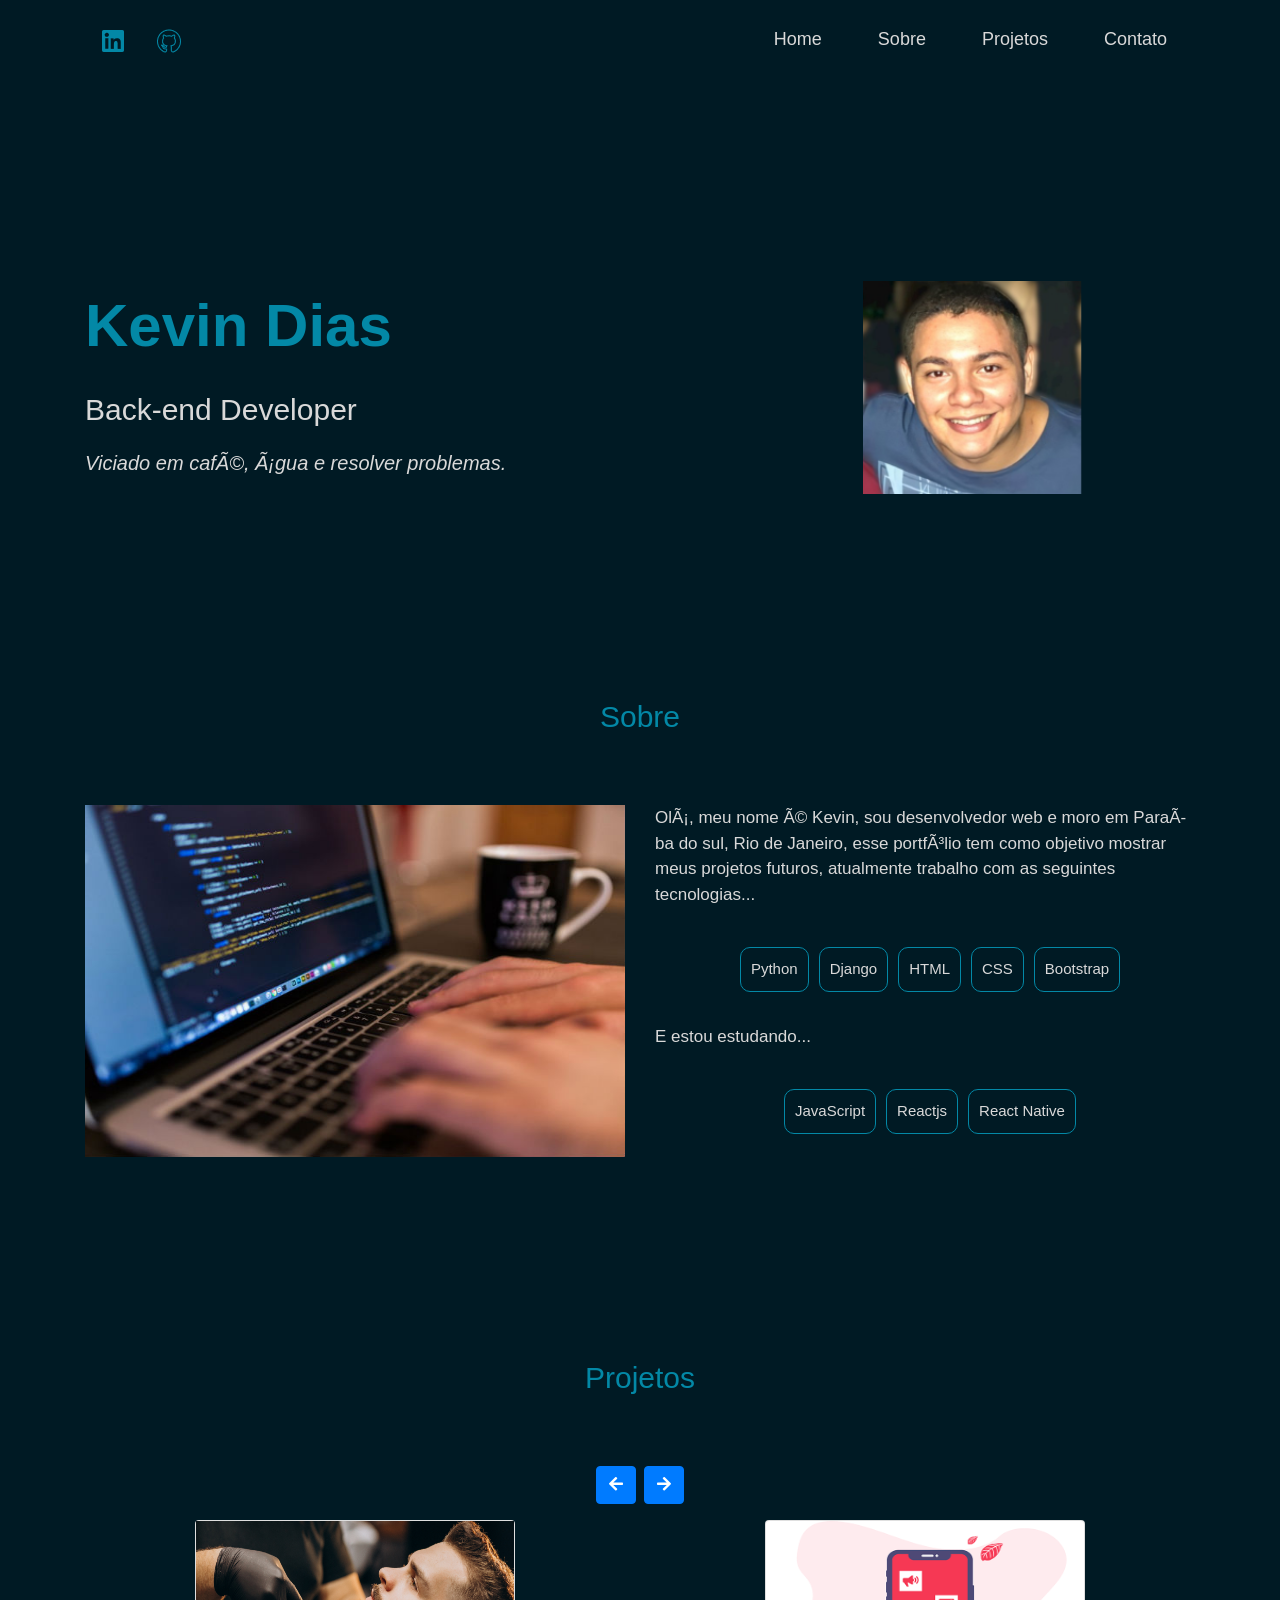
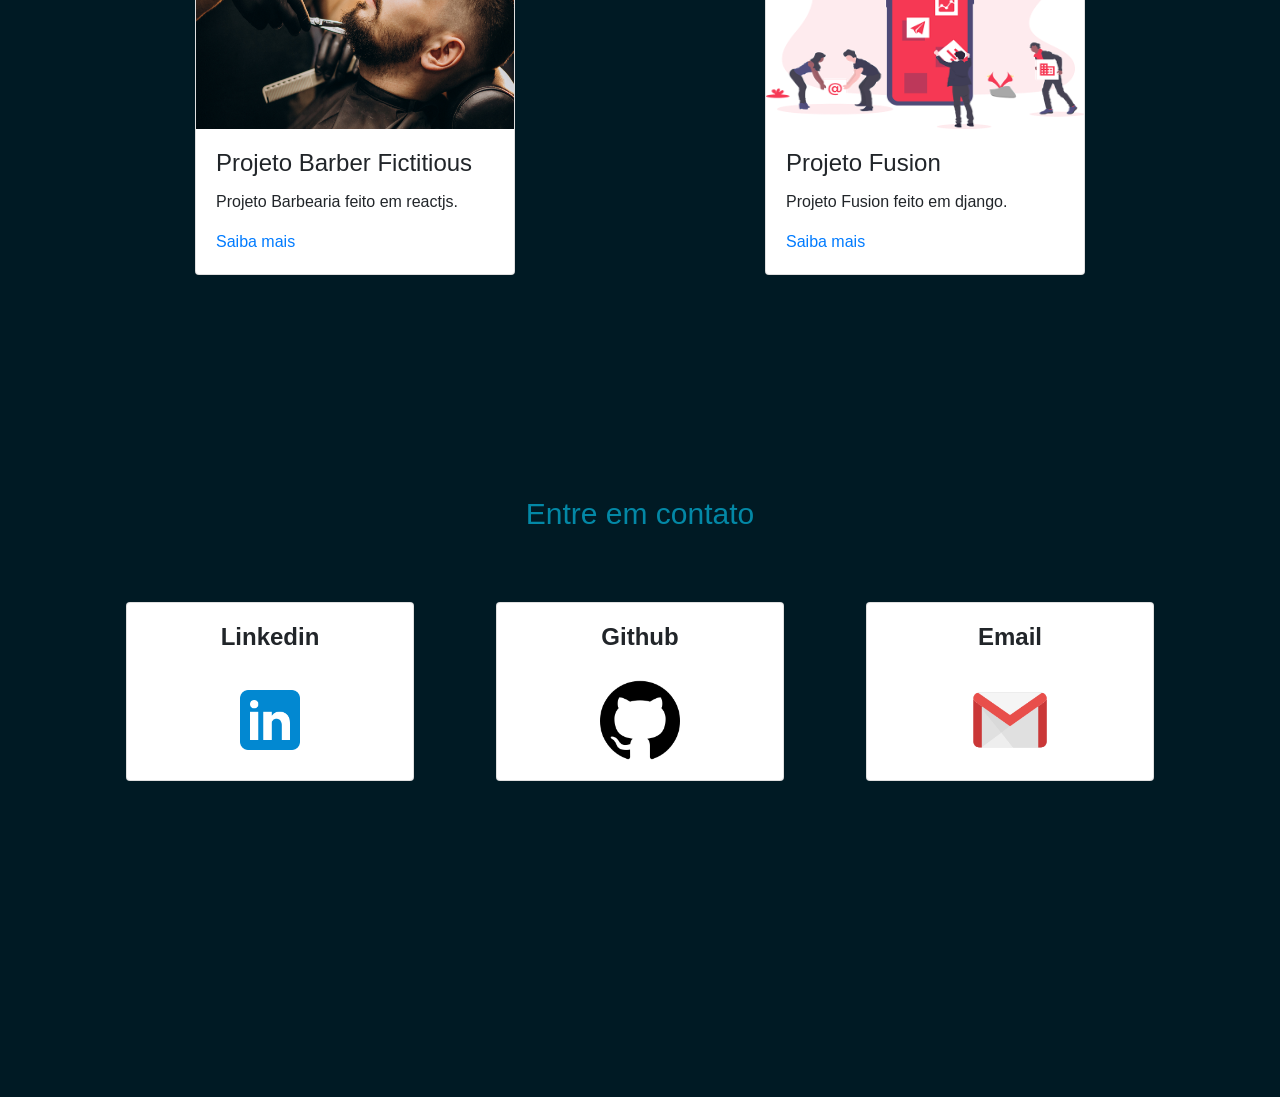
<file: index.html>
<!doctype html>
<html lang="en">
<head>
    <meta name="viewport" content="width=device-width, initial-scale=1">
    <link rel="stylesheet" href="https://stackpath.bootstrapcdn.com/bootstrap/4.1.3/css/bootstrap.min.css">
    <link rel="stylesheet" href="https://use.fontawesome.com/releases/v5.8.1/css/all.css" integrity="sha384-50oBUHEmvpQ+1lW4y57PTFmhCaXp0ML5d60M1M7uH2+nqUivzIebhndOJK28anvf" crossorigin="anonymous">
    <link rel="stylesheet" href="page.css">
</head>

<body>
    <nav class="navbar sticky-top navbar-expand-lg">
        <div class="container">
            <div class="icons">
                <a href="https://www.linkedin.com/in/kevin-dias-8b2a86203" target="_blank"><img src="icons/linkedin.png" alt=""></a>
                <a href="https://www.github.com/kevinidias" target="_blank"><img src="icons/github.png" alt=""></a>
            </div>
            <button class="navbar-toggler" type="button" data-toggle="collapse" data-target="#navbarSupportedContent" aria-controls="navbarSupportedContent" aria-expanded="false" aria-label="Toggle navigation">
            <i class="fas fa-bars"></i>
            </button>

            <div class="collapse navbar-collapse" id="navbarSupportedContent">
                <ul class="navbar-nav mr-auto w-100 justify-content-end">
                    <li class="nav-item active">
                        <a class="nav-link link-hover" href="#">Home <span class="sr-only">(current)</span></a>
                    </li>
                    <li class="nav-item">
                        <a class="nav-link link-hover" href="#about">Sobre</a>
                    <li class="nav-item">
                        <a class="nav-link link-hover" href="#projects">Projetos</a>
                    <li class="nav-item">
                        <a class="nav-link link-hover" href="#contact">Contato</a>
                    </li>
                </ul>
            </div>
        </div>
    </nav>
    <section class="header_content">
        <div class="container">
            <div class="row justify-content-center">
                <div class="col-md-7 d-flex flex-column">
                    <p class="p_nome">Kevin Dias</p>
                    <p class="p_cargo">Back-end Developer</p>
                    <p class="p_frase">Viciado em café, água e resolver problemas.</p>
                </div>
                <div class="col-md-5 d-flex justify-content-center">
                    <img src="icons/kevin 1.png" alt="" class="kevinpng">
                </div>
            </div>
        </div>
    </section>

    <section class="about" id="about">
        <div class="container">
            <p class="p_sobre text-center">Sobre</p>
            <div class="row">
                <div class="col-md-6 pb-5">
                    <img src="icons/programacao.jpg" alt="" class="programacaojpg">
                </div>
                <div class="col-md-6 pb-5">
                    <div class="row">
                        <div class="col-md-12 d-flex flex-column">
                            <p class="p_sobre_frase">Olá, meu nome é Kevin, sou desenvolvedor web e moro em Paraíba do sul, Rio de Janeiro, esse portfólio tem como objetivo mostrar meus projetos futuros, atualmente trabalho com as seguintes tecnologias... </p>
                        </div>
                    </div>
                    <div class="row d-flex pt-4">
                        <div class="col-md-12 d-flex justify-content-center flex-wrap pb-3">
                            <p class="text_icons">Python</p>
                            <p class="text_icons">Django</p>
                            <p class="text_icons">HTML</p>
                            <p class="text_icons">CSS</p>
                            <p class="text_icons">Bootstrap</p>
                        </div>
                    </div>
                    <div class="row">
                        <div class="col-md-12 d-flex flex-column">
                            <p class="p_sobre_frase"> E estou estudando... </p>
                        </div>
                    </div>
                        <div class="row d-flex pt-4">
                            <div class="col-md-12 d-flex justify-content-center flex-wrap">
                                <p class="text_icons">JavaScript</p>
                                <p class="text_icons">Reactjs</p>
                                <p class="text_icons">React Native</p>
                            </div>
                        </div>
                </div>
            </div>
        </div>
    </section>

    <section class="projects" id="projects">
        <p class="p_projeto text-center">Projetos</p>
        <div class="container">
            <div class="row">
                <div class="col-12 text-center">
                    <a class="btn btn-primary mb-3 mr-1" href="#carouselExampleIndicators2" role="button" data-slide="prev">
                        <i class="fa fa-arrow-left"></i>
                    </a>
                    <a class="btn btn-primary mb-3 " href="#carouselExampleIndicators2" role="button" data-slide="next">
                        <i class="fa fa-arrow-right"></i>
                    </a>
                </div>
                <div class="col-12">
                    <div id="carouselExampleIndicators2" class="carousel slide" data-ride="carousel">
                        <div class="carousel-inner">
                            <div class="carousel-item active">
                                <div class="row">
                                    <div class="col-md-6 mb-3 d-flex justify-content-center">
                                        <div class="card" style="width: 20rem">
                                            <img class="img-fluid" style="height: 13rem;" alt="100%x280" src="icons/barbearia.png">
                                            <div class="card-body">
                                                <h4 class="card-title">Projeto Barber Fictitious</h4>
                                                <p class="card-text">Projeto Barbearia feito em reactjs.</p>
                                                <a href="https://github.com/kevinidias/Barber-fictitious" class="" target="_blank">Saiba mais</a>
                                            </div>
                                        </div>
                                    </div>
                                    <div class="col-md-6 mb-3 d-flex justify-content-center">
                                        <div class="card" style="width: 20rem">
                                            <img class="img-fluid" style="height: 13rem;" alt="100%x280" src="icons/fusion.png">
                                            <div class="card-body">
                                                <h4 class="card-title">Projeto Fusion</h4>
                                                <p class="card-text">Projeto Fusion feito em django.</p>
                                                <a href="https://github.com/kevinidias/Django-Framework-Essencial3.0" class="" target="_blank">Saiba mais</a>
                                            </div>
                                        </div>
                                    </div>
                                </div>
                            </div>
                            <div class="carousel-item">
                                <div class="row">
                                    <div class="col-md-6 mb-3 d-flex justify-content-center">
                                        <div class="card" style="width: 20rem">
                                            <img class="img-fluid" style="height: 13rem;" alt="100%x280" src="icons/instagram_antigo.jpg">
                                            <div class="card-body">
                                                <h4 class="card-title">Projeto Interface Instagram</h4>
                                                <p class="card-text">Projeto Instagram antigo feito em react-native.</p>
                                                <a href="https://github.com/kevinidias/Interface_insta" class="" target="_blank">Saiba mais</a>
                                            </div>
                                        </div>
                                    </div>
                                    <div class="col-md-6 mb-3 d-flex justify-content-center">
                                        <div class="card" style="width: 20rem">
                                            <img class="img-fluid" style="height: 13rem;" alt="100%x280" src="icons/pizzaria.jpg">
                                            <div class="card-body">
                                                <h4 class="card-title">Projeto Pizzaria</h4>
                                                <p class="card-text">Projeto Pizzaria feito em django.</p>
                                                <a href="https://github.com/kevinidias/Pizzaria" class="" target="_blank">Saiba mais</a>
                                            </div>
                                        </div>
                                    </div>
                                </div>
                            </div>
                            <div class="carousel-item">
                                <div class="row">
                                    <div class="col-md-6 mb-3 d-flex justify-content-center">
                                        <div class="card" style="width: 20rem">
                                            <img class="img-fluid" style="height: 13rem;" alt="100%x280" src="icons/appfilmes.jpg">
                                            <div class="card-body">
                                                <h4 class="card-title">Projeto App Filmes</h4>
                                                <p class="card-text">Projeto App Filmes feito em react-native.</p>
                                                <a href="https://github.com/kevinidias/Appfilmes" class="" target="_blank">Saiba mais</a>
                                            </div>
                                        </div>
                                    </div>
                                    <div class="col-md-6 mb-3 d-flex justify-content-center">
                                        <div class="card" style="width: 20rem">
                                            <img class="img-fluid" style="height: 13rem;" alt="100%x280" src="icons/conversor.jpg">
                                            <div class="card-body">
                                                <h4 class="card-title">Projeto Conversor de moedas</h4>
                                                <p class="card-text">Projeto Conversor de moedas feito em react-native.</p>
                                                <a href="https://github.com/kevinidias/Conversor-moedas" class="" target="_blank">Saiba mais</a>
                                            </div>
                                        </div>
                                    </div>
                                </div>
                            </div>
                            <div class="carousel-item">
                                <div class="row">
                                    <div class="col-md-6 mb-3 d-flex justify-content-center">
                                        <div class="card" style="width: 20rem">
                                            <img class="img-fluid" style="height: 13rem;" alt="100%x280" src="icons/agenda.jpg">
                                            <div class="card-body">
                                                <h4 class="card-title">Projeto Agenda telefônica</h4>
                                                <p class="card-text">Projeto Agenda telefônica feito em django.</p>
                                                <a href="https://github.com/kevinidias/Projeto-agenda" class="" target="_blank">Saiba mais</a>
                                            </div>
                                        </div>
                                    </div>
                                    <div class="col-md-6 mb-3 d-flex justify-content-center">
                                        <div class="card" style="width: 20rem">
                                            <img class="img-fluid" style="height: 13rem;" alt="100%x280" src="icons/cep.jpg">
                                            <div class="card-body">
                                                <h4 class="card-title">Projeto Buscador Cep</h4>
                                                <p class="card-text">Projeto Buscador de cep feito em react-native.</p>
                                                <a href="https://github.com/kevinidias/Buscador-cep" class="" target="_blank">Saiba mais</a>
                                            </div>
                                        </div>
                                    </div>
                                </div>
                            </div>
                            <div class="carousel-item">
                                <div class="row">
                                    <div class="col-md-6 mb-3 d-flex justify-content-center">
                                        <div class="card" style="width: 20rem">
                                            <img class="img-fluid" style="height: 13rem;" alt="100%x280" src="icons/e-commerce.jpg">
                                            <div class="card-body">
                                                <h4 class="card-title">Projeto E-commerce</h4>
                                                <p class="card-text">Projeto E-commerce feito em django.</p>
                                                <a href="https://github.com/kevinidias/E-commerce" class="" target="_blank">Saiba mais</a>
                                            </div>
                                        </div>
                                    </div>
                                </div>
                            </div>
                        </div>
                    </div>
                </div>
            </div>
        </div>
    </section>

    <section class="contact" id=contact>
        <p class="p_contato text-center">Entre em contato</p>
        <div class="container d-flex justify-content-around flex-wrap">
            <div class="card mb-3" style="width: 18rem;">
                <div class="card-body d-flex flex-column align-items-center">
                    <h5 class="card-title"><b style="font-size: 1.5rem;">Linkedin</b></h5>
                    <a href="https://www.linkedin.com/in/kevin-dias-8b2a86203" class="mt-3" target="_blank"><img src="icons/linkedinimg.png" style="width: 5rem;" alt=""></a>
                </div>
            </div>
            <div class="card mb-3" style="width: 18rem;">
                <div class="card-body d-flex flex-column align-items-center">
                    <h5 class="card-title"><b style="font-size: 1.5rem;">Github</b></h5>
                    <a href="https://www.github.com/kevinidias" class="mt-3" target="_blank"><img src="icons/githubimg.png" style="width: 5rem;" alt=""></a>
                </div>
            </div>
            <div class="card mb-3" style="width: 18rem;">
                <div class="card-body d-flex flex-column align-items-center">
                    <h5 class="card-title"><b style="font-size: 1.5rem;">Email</b></h5>
                    <a href="mailto:kevin.dias.20160@gmail.com" class="mt-3" target="_blank"><img src="icons/emailimg.png" style="width: 5rem;" alt=""></a>
                </div>
            </div>
        </div>
    </section>

    <script src="https://code.jquery.com/jquery-3.3.1.slim.min.js" integrity="sha384-q8i/X+965DzO0rT7abK41JStQIAqVgRVzpbzo5smXKp4YfRvH+8abtTE1Pi6jizo" crossorigin="anonymous"></script>
    <script src="https://cdnjs.cloudflare.com/ajax/libs/popper.js/1.14.3/umd/popper.min.js"></script>
    <script src="https://stackpath.bootstrapcdn.com/bootstrap/4.1.3/js/bootstrap.min.js"></script>
</body>
</html>
</file>
<file: page.css>
:root{
    --primary: #0388A6;
    --secondary: #001A24;
    --third: #D9D9D9;
}

html {
  scroll-behavior: smooth;
}

body {
  background-color: var(--secondary);
  margin: 0;
  padding: 0;
}

li {
  display: inline-flex;
}

li a {
  text-decoration: none;
  display: inline-block;
}

.link-hover::after {
  content: '';
  display: block;
  width: 0;
  height: 2px;
  background-color: var(--primary);
  transition: width .3s;
}

.link-hover:hover::after {
  width: 100%;
  transition: width .3s;
}

.icons {
  width: 7rem;
  display: flex;
  justify-content: space-around;
}

.navbar {
  background-color: var(--secondary);
}

.navbar .navbar-brand {
  font-size: 30px;
  color: var(--primary);
}

.navbar-toggler {
    color: var(--primary);
}

.navbar .nav-item {
  padding: 10px 20px;
}

.navbar .nav-link {
  font-size: 18px;
  color: var(--third);
}

.p_nome {
  font-size: 60px;
  font-weight: 600;
  padding-top: 100px;
  color: var(--primary);
}


.p_cargo {
  font-size: 30px;
  color: var(--third);
}

.p_frase {
  font-size: 20px;
  font-style: italic;
  color: var(--third);
}

.kevinpng {
  padding-top: 100px;
}

.p_sobre {
  color: var(--primary);
  font-size: 30px;
  padding-top: 200px;
  padding-bottom: 50px;
}

.p_sobre_frase {
  color: var(--third);
  font-size: 17px;
}

.text_icons{
  color: var(--third);
  border: 1px solid var(--primary);
  border-radius: 10px;
  padding: 10px;
  font-size: 15px;
  margin-left: 10px;
}

.programacaojpg {
  height: 22rem;
  width: 100%;

}

.projects {
  padding-top: 150px;
  padding-bottom: 200px;
}

.p_projeto {
  color: var(--primary);
  font-size: 30px;
  padding-bottom: 50px;
}

@media (min-width: 768px) {
  .p_nome {
    padding-top: 200px;
  }
  .kevinpng {
    padding-top: 200px;
  }
  
}

.contact {
  padding-bottom: 300px;
}

.p_contato {
  color: var(--primary);
  font-size: 30px;
  padding-bottom: 50px;
}
</file>
